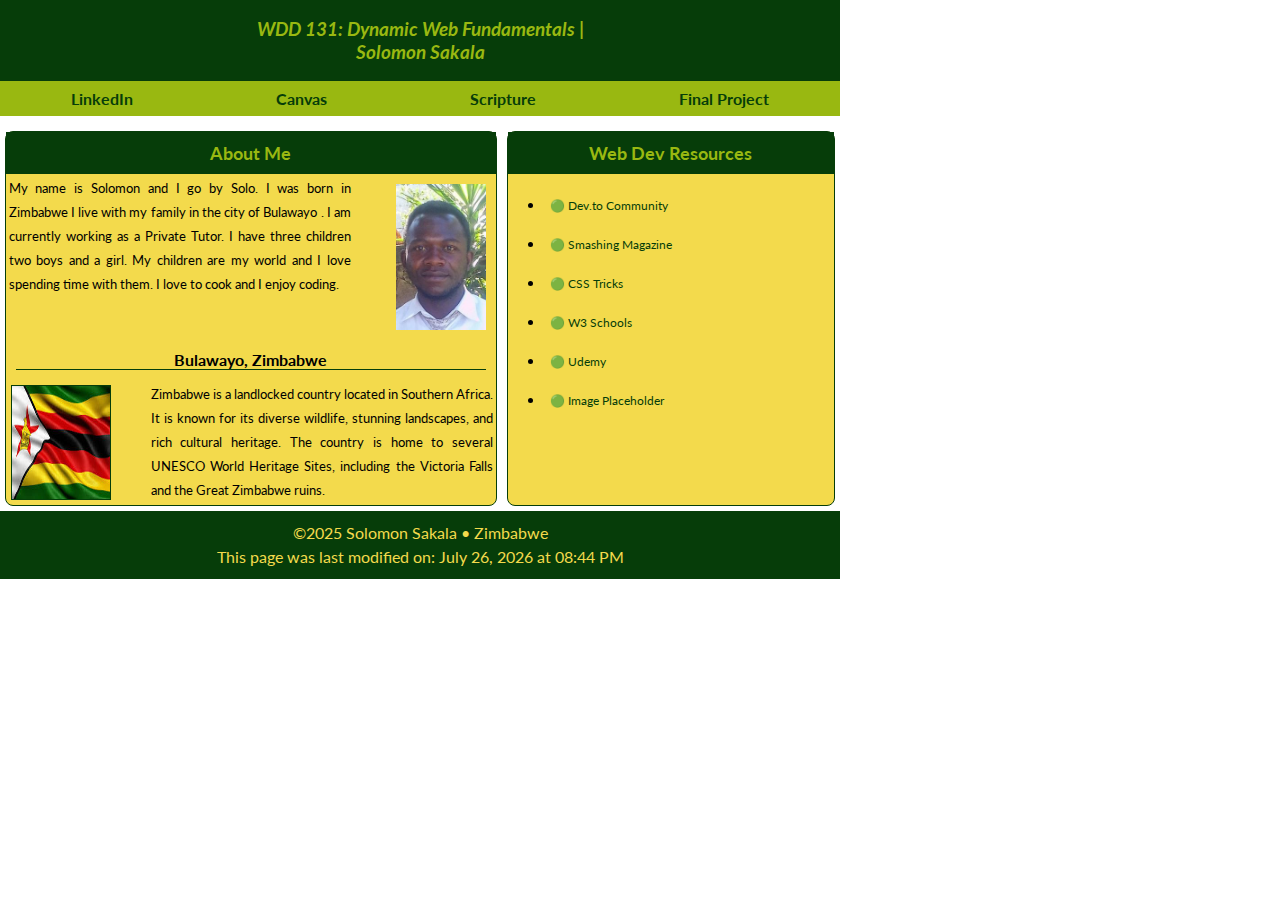
<file: index.html>
<!DOCTYPE html>
<html lang="en">
<head>
    <meta charset="UTF-8">
    <meta name="viewport" content="width=device-width, initial-scale=1.0">
    <meta name="description" content="WDD 131: Dynamic Web Fundamentals | Solomon Sakala" keywords="HTML, CSS, JavaScript, Web Development, Dynamic Web Fundamentals by Solomon Sakala">
    <meta name="author" content="Solomon Sakala">

    <title>WDD 131: Dynamic Web Fundamentals| Solomon Sakala</title>
    <link rel="preconnect" href="https://fonts.googleapis.com">
    <link rel="preconnect" href="https://fonts.gstatic.com" crossorigin>
    <link href="https://fonts.googleapis.com/css2?family=Lato:ital,wght@0,100;0,300;0,400;0,700;0,900;1,100;1,300;1,400;1,700;1,900&display=swap" rel="stylesheet">
    <!-- Link to external CSS file -->
    <link rel="stylesheet" href="styles/base.css">
</head>
<body>
    <header>
        <span id ="course-title"><h1>WDD 131: Dynamic Web Fundamentals | <span id = "course-title">Solomon Sakala</span></h1>
        <nav>
            <ul>
                <li><a href="https://www.linkedin.com/in/solomon-sakala-123456789/">LinkedIn</a></li>
                <li><a href="https://byupw.instructure.com/">Canvas</a></li>
                <li><a href="https://www.churchofjesuschrist.org/study/scriptures/bofm/1-ne/3?lang=eng&id=p7#p">Scripture</a></li>
                <li><a href="#">Final Project</a></li>
            </ul>
        </nav>
        </span>
    </header>

    <main>
        <section class="card">
            <h2>About Me</h2>
            <div class="content">
                <p>My name is Solomon and I go by Solo. I was born in Zimbabwe I live with my family in the city of Bulawayo . I am currently working as a Private Tutor. I have three children two boys and a girl. My children are my world and I love spending time with them. I love to cook and I enjoy coding.</p>
                <img src="images/solomon_profile.jpg" width="100px" alt="Solomon Sakala">
            </div>
            <h3>Bulawayo, Zimbabwe</h3>
            <div class="location-details">
                <img src="images/zim_flag.jpg" width="120px" alt="Official Flag of Zimbabwe">
                <p>Zimbabwe is a landlocked country located in Southern Africa. It is known for its diverse wildlife, stunning landscapes, and rich cultural heritage. The country is home to several UNESCO World Heritage Sites, including the Victoria Falls and the Great Zimbabwe ruins.</p>
            </div>
        </section>

        <section class="card">
            <h2>Web Dev Resources</h2>
            <ul>
                <li><a href="#">🟢 Dev.to Community</a></li>
                <li><a href="#">🟢 Smashing Magazine</a></li>
                <li><a href="#">🟢 CSS Tricks</a></li>
                <li><a href="#">🟢 W3 Schools</a></li>
                <li><a href="#">🟢 Udemy</a></li>
                <li><a href="#">🟢 Image Placeholder</a></li>
            </ul>
        </section>
    </main>

    <footer>
        <p>&copy;2025 Solomon Sakala &bull; Zimbabwe</p>
     <script src="scripts/getdate.js"></script>
     <p id = "lastModified">  </p>
    </footer>
    </body>
   
</html>
</file>
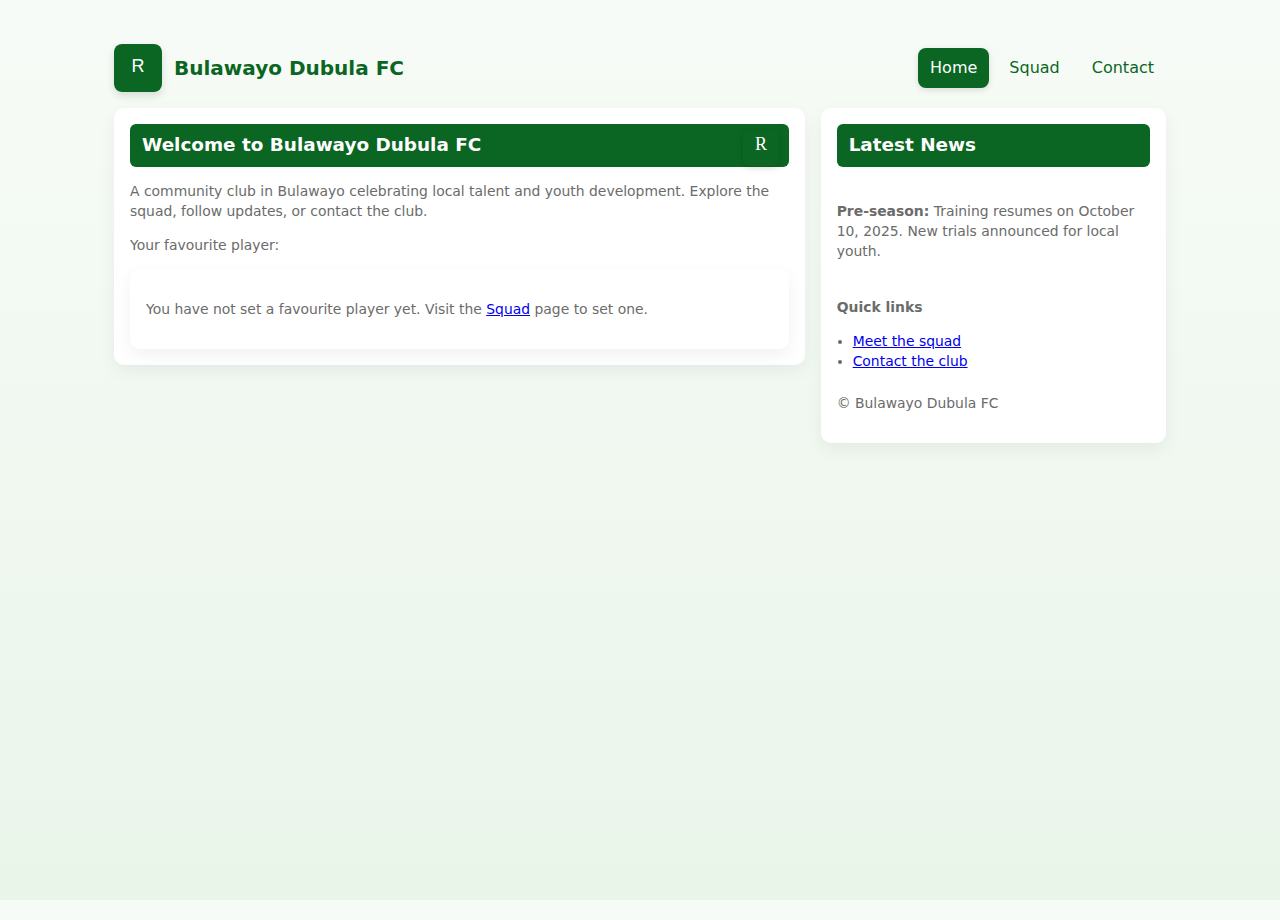
<file: dubula/index.html>
<!doctype html>
<html lang="en">
<head>
  <meta charset="utf-8" />
  <meta name="viewport" content="width=device-width,initial-scale=1" />
  <title>Bulawayo Dubula FC — Home</title>
  <meta name="description" content="Official fan site for Bulawayo Rovers FC. Local club news, squad, and contact." />
  <link rel="stylesheet" href="styles/styles.css" />
</head>
<body>
  <div class="container">
    <header class="header" role="banner">
      <a class="site-brand" href="index.html">
        <!-- small inline SVG logo -->
        <img src="data:image/svg+xml;utf8,%3Csvg xmlns='http://www.w3.org/2000/svg' width='96' height='96'%3E%3Crect width='100%25' height='100%25' rx='12' fill='%230b6623'/%3E%3Ctext x='50%25' y='58%25' font-size='36' fill='%23fff' text-anchor='middle' font-family='Segoe UI, Roboto, Arial'%3ER%3C/text%3E%3C/svg%3E" alt="Bulawayo Rovers logo" />
        <span class="site-title">Bulawayo Dubula FC</span>
      </a>
      <nav class="main-nav" role="navigation" aria-label="Main">
        <a href="index.html">Home</a>
        <a href="squad.html">Squad</a>
        <a href="contact.html">Contact</a>
      </nav>
    </header>

    <main class="grid" role="main">
      <section class="card" aria-labelledby="home-hero">
        <h2 id="home-hero">Welcome to Bulawayo Dubula FC <img src="data:image/svg+xml;utf8,%3Csvg xmlns='http://www.w3.org/2000/svg' width='36' height='36'%3E%3Crect width='100%25' height='100%25' rx='6' fill='%230b6623'/%3E%3Ctext x='50%25' y='56%25' font-size='18' fill='%23fff' text-anchor='middle'%3ER%3C/text%3E%3C/svg%3E" alt="" aria-hidden="true" /></h2>
        <p class="small">A community club in Bulawayo celebrating local talent and youth development. Explore the squad, follow updates, or contact the club.</p>
        <p class="small">Your favourite player: </p>
        <div id="favorite-player" class="card" aria-live="polite"></div>
      </section>

      <aside class="card side-spot" aria-labelledby="news">
        <h2 id="news">Latest News</h2>
        <div>
          <p class="small"><strong>Pre-season:</strong> Training resumes on <time datetime="2025-10-10">October 10, 2025</time>. New trials announced for local youth.</p>
        </div>

        <div>
          <h3 class="small">Quick links</h3>
          <ul class="small" style="padding-left:1rem;margin:0.5rem 0 0 0;">
            <li><a href="squad.html">Meet the squad</a></li>
            <li><a href="contact.html">Contact the club</a></li>
          </ul>
        </div>

        <div>
          <p class="small">&copy; Bulawayo Dubula FC</p>
        </div>
      </aside>
    </main>
  </div>

  <script src="scripts/scripts.js" defer></script>
</body>
</html>
</file>
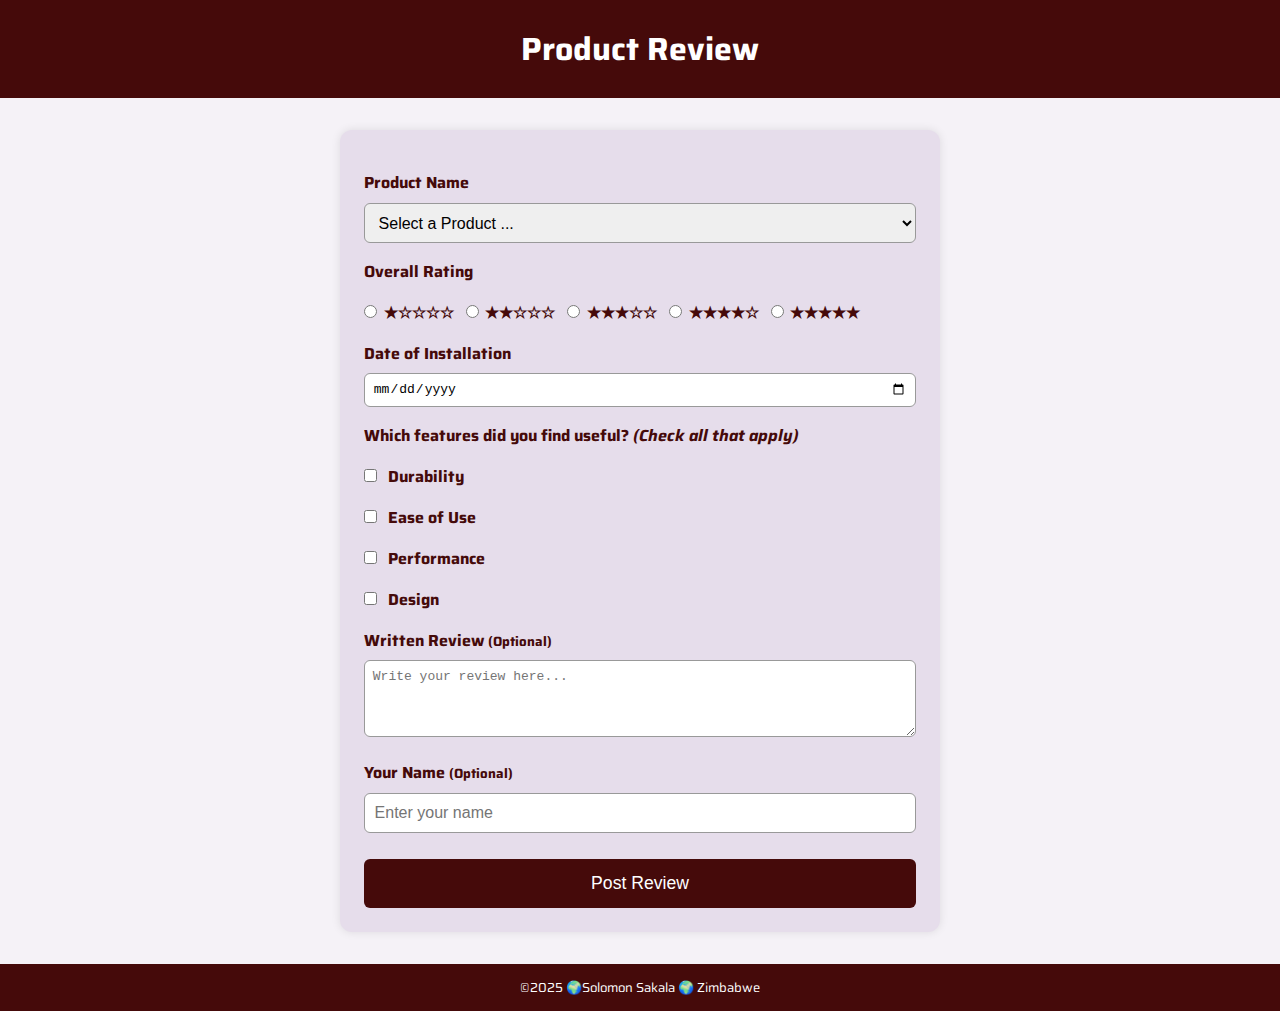
<file: form.html>
<!DOCTYPE html>
<html lang="en">
<head>
  <meta charset="UTF-8">
  <meta name="viewport" content="width=device-width, initial-scale=1.0">
  <meta name ="description" content="A form for submitting product reviews including ratings, features, and comments." >
  <meta name="author" content="Solomon Sakala | WDD 131">
  <title>Product Review</title>
  <link rel="preconnect" href="https://fonts.googleapis.com">
  <link rel="preconnect" href="https://fonts.gstatic.com" crossorigin>
  <link href="https://fonts.googleapis.com/css2?family=Saira:wght@700&family=Ubuntu:ital,wght@0,300;0,400;0,500;0,700;1,300;1,400;1,500;1,700&display=swap" rel="stylesheet">
  <link rel="stylesheet" href="styles/form.css">
    <script src="scripts/form.js" defer></script>
</head>
<body>

  <header>
    <h1>Product Review</h1>
  </header>

  <main>
    <form id="reviewForm" action="review.html" method="get">
      
      <!-- Product Name -->
      <label for="product">Product Name</label>
      <select id="product" name="product" required>
        <option value="" disabled selected>Select a Product ...</option>
      </select>

      <!-- Overall Rating -->
      <fieldset>
        <legend>Overall Rating</legend>
        <div class="rating">
          <label><input type="radio" name="rating" value="1" required>★☆☆☆☆</label>
          <label><input type="radio" name="rating" value="2">★★☆☆☆</label>
          <label><input type="radio" name="rating" value="3">★★★☆☆</label>
          <label><input type="radio" name="rating" value="4">★★★★☆</label>
          <label><input type="radio" name="rating" value="5">★★★★★</label>
        </div>
      </fieldset>

      <!-- Date of Installation -->
      <label for="installDate">Date of Installation</label>
      <input type="date" id="installDate" name="installDate" required>

      <!-- Useful Features -->
      <fieldset>
        <legend>Which features did you find useful? <em>(Check all that apply)</em></legend>
        <label><input type="checkbox" id="durability" name="features" value="Durability"> Durability</label>
        <label><input type="checkbox" id="ease" name="features" value="Ease of Use"> Ease of Use</label>
        <label><input type="checkbox" id="performance" name="features" value="Performance"> Performance</label>
        <label><input type="checkbox" id="design" name="features" value="Design"> Design</label>
      </fieldset>

      <!-- Written Review -->
      <label for="reviewText">Written Review <small>(Optional)</small></label>
      <textarea id="reviewText" name="reviewText" rows="4" placeholder="Write your review here..."></textarea>

      <!-- Your Name -->
      <label for="userName">Your Name <small>(Optional)</small></label>
      <input type="text" id="userName" name="userName" placeholder="Enter your name">

      <!-- Submit -->
      <input type="submit" value="Post Review">
    </form>
  </main>

  <footer>
    <p>©2025 🌍Solomon Sakala 🌍 Zimbabwe</p>
    <p id="lastModified"></p>
  </footer>

</body>
</html>
</file>
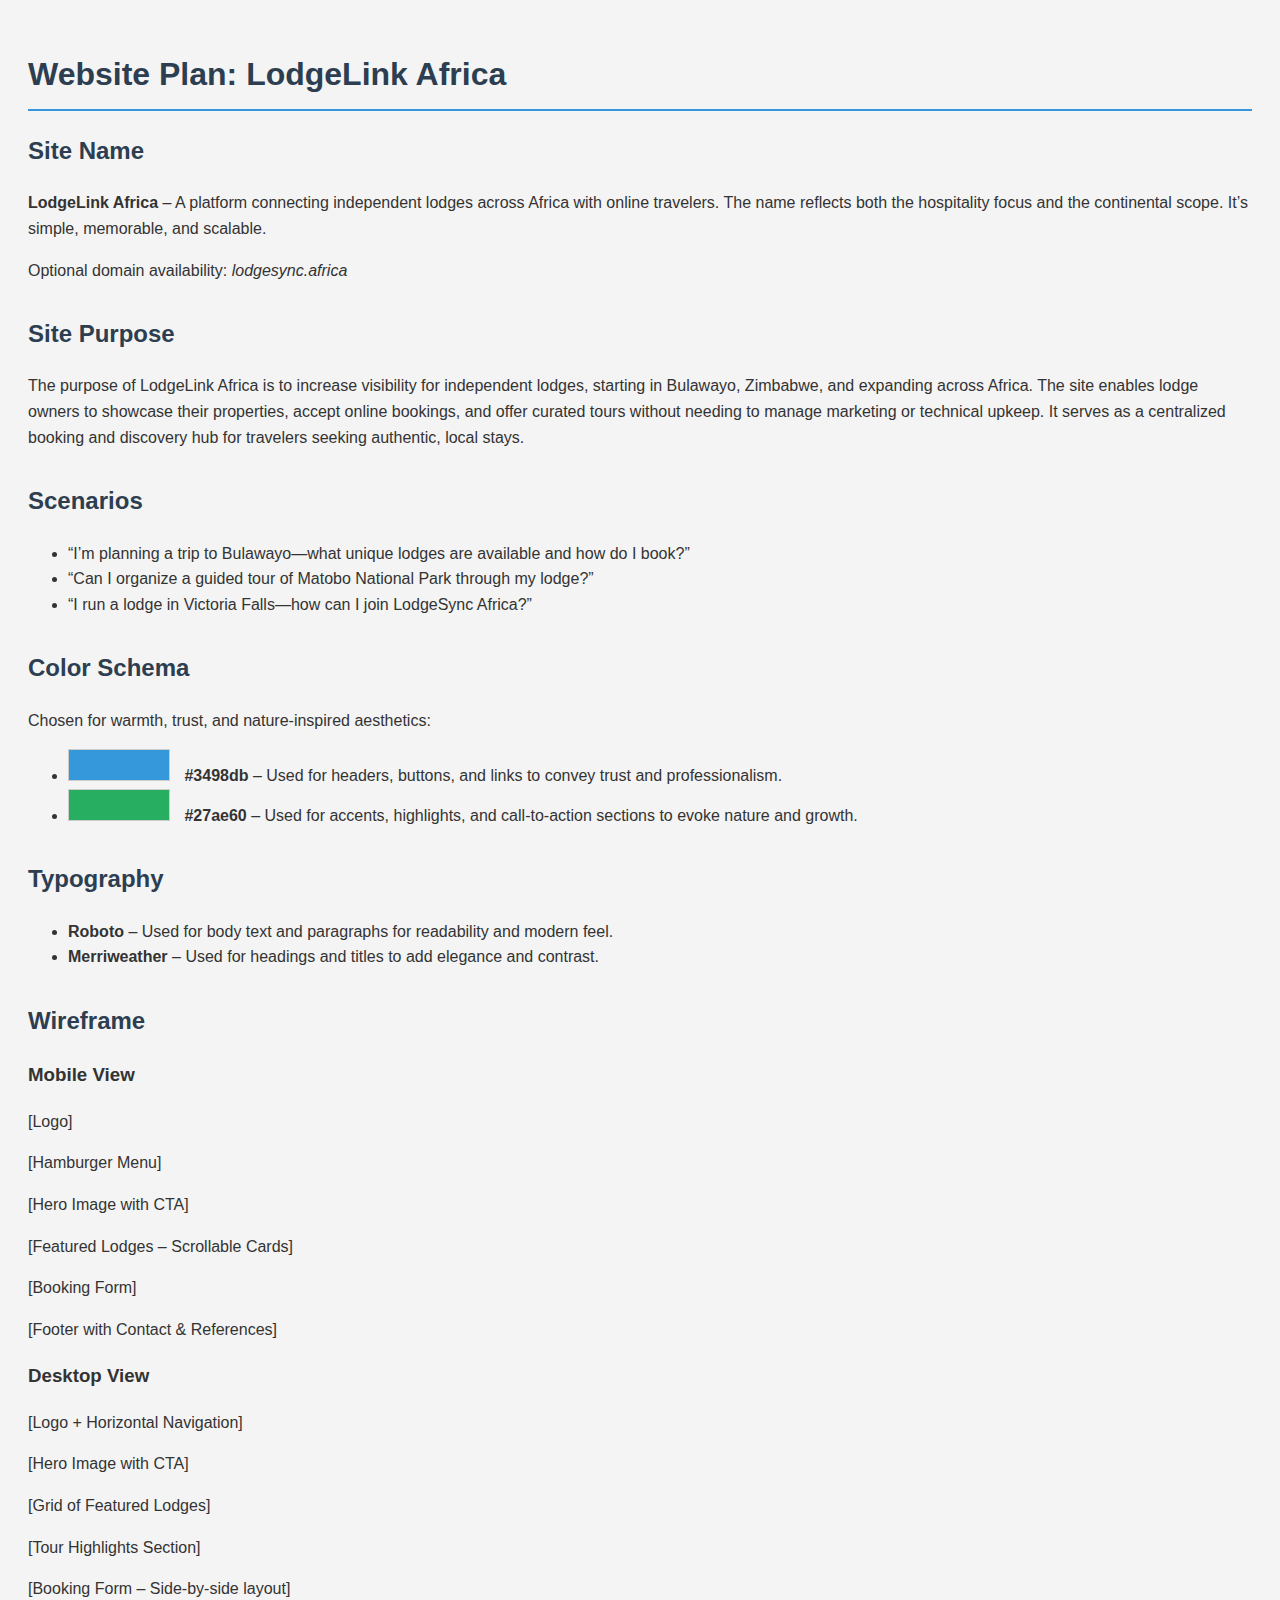
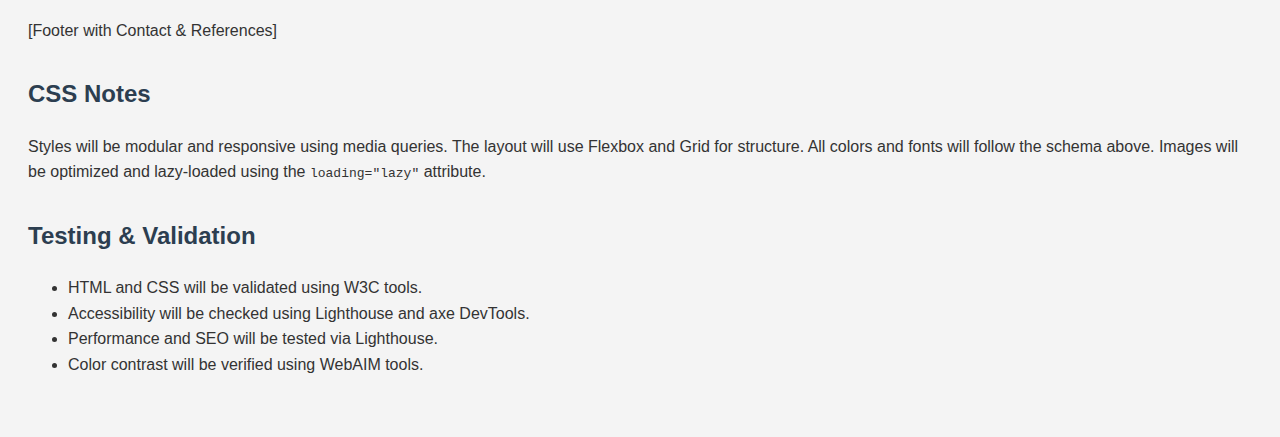
<file: lodgesync.html>
<!DOCTYPE html>
<html lang="en">
<head>
  <meta charset="UTF-8" />
  <meta name="viewport" content="width=device-width, initial-scale=1.0" />
    <meta name="description" content="Website plan for LodgeSync Africa, a platform connecting independent lodges across Africa with online travelers." keywords="LodgeSync Africa, lodge booking, independent lodges, Africa travel, lodge platform">
    <meta name="author" content="Solomon Sakala | WDD 131">
  <title>Site Plan – LodgeSync Africa</title>
  <style>
    body {
      font-family: 'Roboto', sans-serif;
      background-color: #f4f4f4;
      color: #333;
      padding: 20px;
      line-height: 1.6;
    }
    h1, h2 {
      color: #2c3e50;
    }
    h1 {
      border-bottom: 2px solid #3498db;
      padding-bottom: 0.5rem;
    }
    section {
      margin-bottom: 2rem;
    }
    .color-box {
      display: inline-block;
      width: 100px;
      height: 30px;
      margin-right: 10px;
      border: 1px solid #ccc;
    }
    .blue { background-color: #3498db; }
    .green { background-color: #27ae60; }
  </style>
</head>
<body>

  <h1>Website Plan: LodgeLink Africa</h1>

  <section>
    <h2>Site Name</h2>
    <p><strong>LodgeLink Africa</strong> – A platform connecting independent lodges across Africa with online travelers. The name reflects both the hospitality focus and the continental scope. It’s simple, memorable, and scalable.</p>
    <p>Optional domain availability: <em>lodgesync.africa</em></p>
  </section>

  <section>
    <h2>Site Purpose</h2>
    <p>The purpose of LodgeLink Africa is to increase visibility for independent lodges, starting in Bulawayo, Zimbabwe, and expanding across Africa. The site enables lodge owners to showcase their properties, accept online bookings, and offer curated tours without needing to manage marketing or technical upkeep. It serves as a centralized booking and discovery hub for travelers seeking authentic, local stays.</p>
  </section>

  <section>
    <h2>Scenarios</h2>
    <ul>
      <li>“I’m planning a trip to Bulawayo—what unique lodges are available and how do I book?”</li>
      <li>“Can I organize a guided tour of Matobo National Park through my lodge?”</li>
      <li>“I run a lodge in Victoria Falls—how can I join LodgeSync Africa?”</li>
    </ul>
  </section>

  <section>
    <h2>Color Schema</h2>
    <p>Chosen for warmth, trust, and nature-inspired aesthetics:</p>
    <ul>
      <li><span class="color-box blue"></span> <strong>#3498db</strong> – Used for headers, buttons, and links to convey trust and professionalism.</li>
      <li><span class="color-box green"></span> <strong>#27ae60</strong> – Used for accents, highlights, and call-to-action sections to evoke nature and growth.</li>
    </ul>
  </section>

  <section>
    <h2>Typography</h2>
    <ul>
      <li><strong>Roboto</strong> – Used for body text and paragraphs for readability and modern feel.</li>
      <li><strong>Merriweather</strong> – Used for headings and titles to add elegance and contrast.</li>
    </ul>
  </section>

  <section>
    <h2>Wireframe</h2>
    <h3>Mobile View</h3>
    <p>[Logo]</p>
    <p>[Hamburger Menu]</p>
    <p>[Hero Image with CTA]</p>
    <p>[Featured Lodges – Scrollable Cards]</p>
    <p>[Booking Form]</p>
    <p>[Footer with Contact & References]</p>

    <h3>Desktop View</h3>
    <p>[Logo + Horizontal Navigation]</p>
    <p>[Hero Image with CTA]</p>
    <p>[Grid of Featured Lodges]</p>
    <p>[Tour Highlights Section]</p>
    <p>[Booking Form – Side-by-side layout]</p>
    <p>[Footer with Contact & References]</p>
  </section>

  <section>
    <h2>CSS Notes</h2>
    <p>Styles will be modular and responsive using media queries. The layout will use Flexbox and Grid for structure. All colors and fonts will follow the schema above. Images will be optimized and lazy-loaded using the <code>loading="lazy"</code> attribute.</p>
  </section>

  <section>
    <h2>Testing & Validation</h2>
    <ul>
      <li>HTML and CSS will be validated using W3C tools.</li>
      <li>Accessibility will be checked using Lighthouse and axe DevTools.</li>
      <li>Performance and SEO will be tested via Lighthouse.</li>
      <li>Color contrast will be verified using WebAIM tools.</li>
    </ul>
  </section>

</body>
</html>
</file>
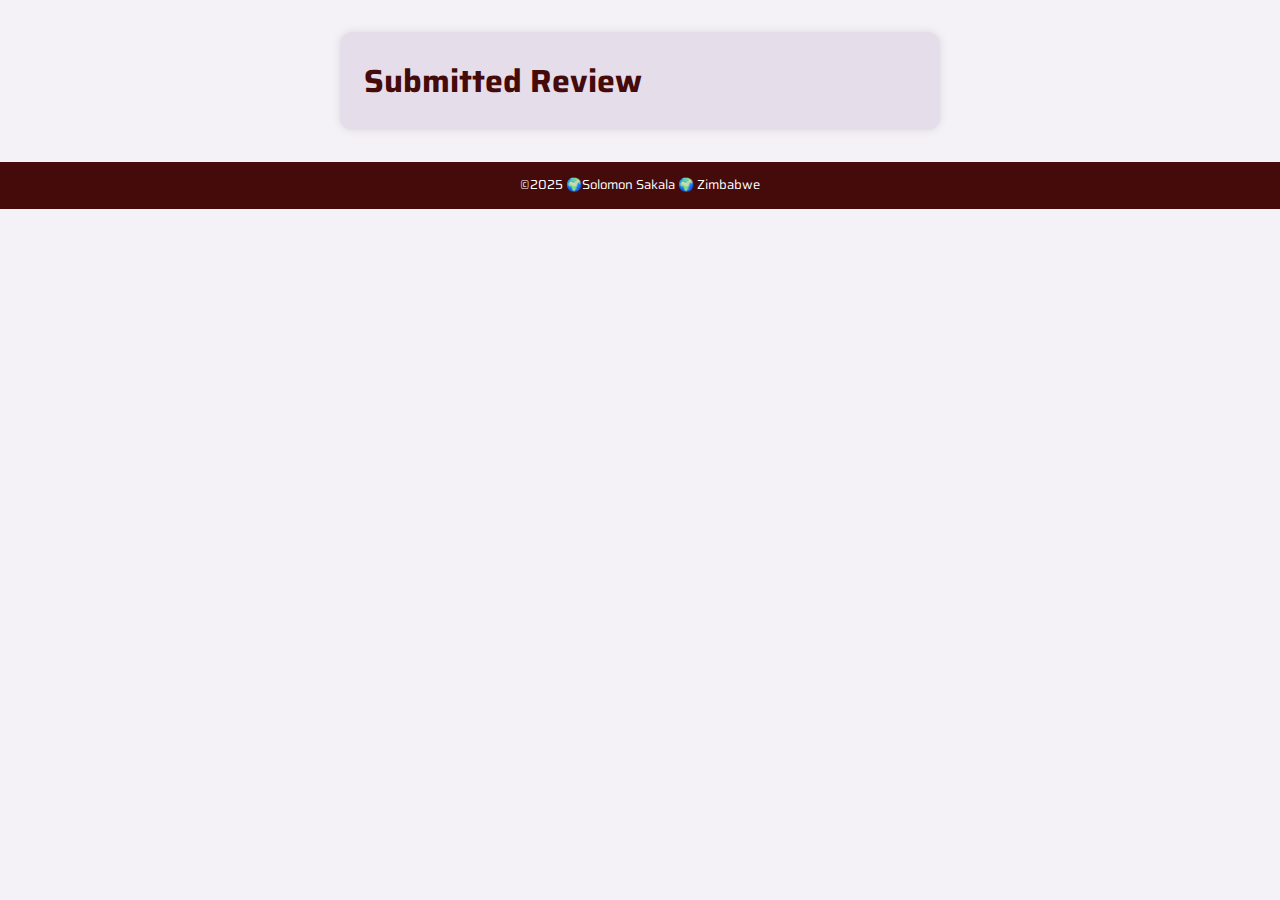
<file: review.html>
<!DOCTYPE html>
<html lang="en">
<head>
    <meta charset="UTF-8">
    <meta name="viewport" content="width=device-width, initial-scale=1.0">
    <meta name ="description" content="This page displays the submitted    product review details." >
    <meta name = "author" content="Solomon Sakala | WDD 131">
      <link rel="preconnect" href="https://fonts.googleapis.com">
      <link rel="preconnect" href="https://fonts.gstatic.com" crossorigin>
      <link href="https://fonts.googleapis.com/css2?family=Saira:wght@700&family=Ubuntu:ital,wght@0,300;0,400;0,500;0,700;1,300;1,400;1,500;1,700&display=swap" rel="stylesheet">
      <link rel="stylesheet" href="styles/form.css">
      <script src="scripts/form.js" defer></script>

    <title>Local STorage</title>
</head>
<body>
        <main>
                <h1>Submitted Review</h1>
                <div id="reviewDetails">
                    <p id="reviewCount"></p>
                </div>
        </main>
        <footer>
            <p>©2025 🌍Solomon Sakala 🌍 Zimbabwe</p>
            <p id="lastModified"></p>
        </footer>
      
</body>
</html>
</file>
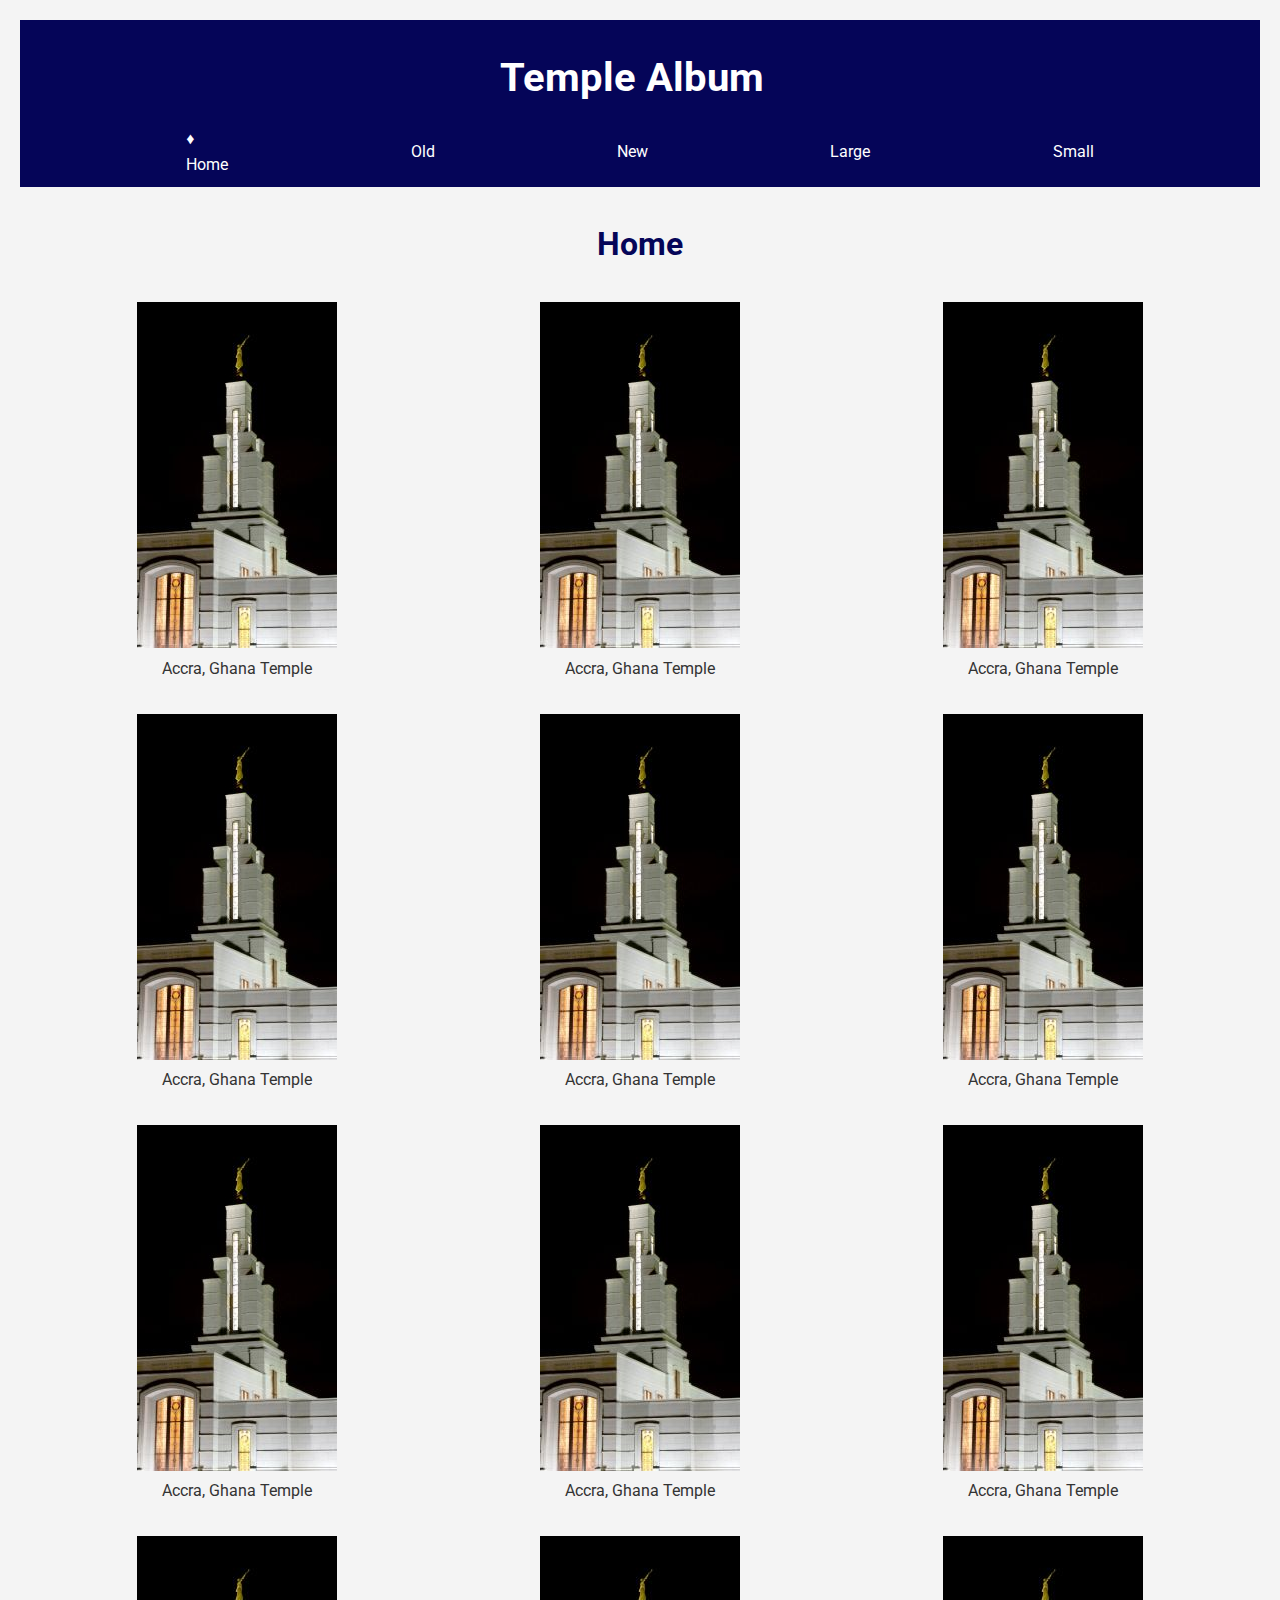
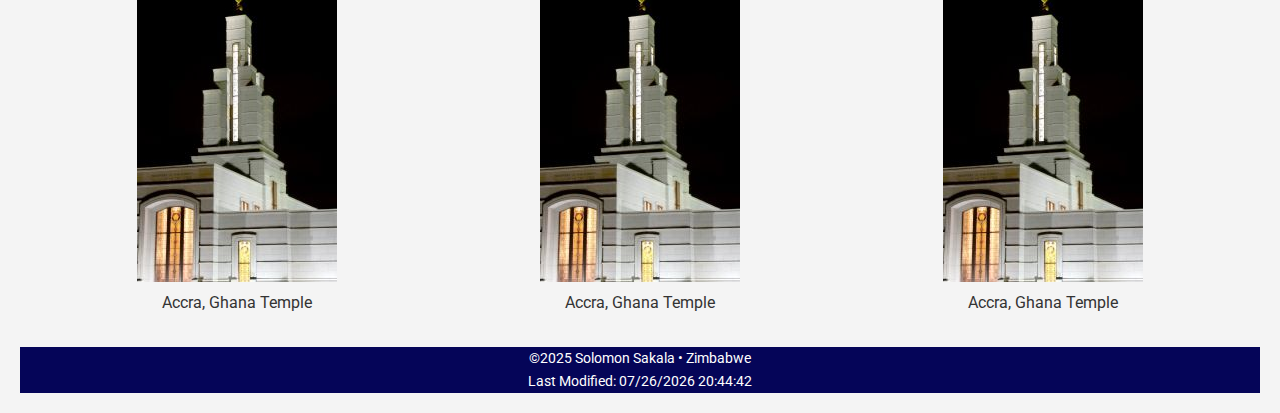
<file: temples.html>
<!DOCTYPE html>
<html lang="en">
<head>
    <meta charset="UTF-8">
    <meta name="viewport" content="width=device-width, initial-scale=1.0">
    <title>Temples of The Church of Jesus Christ of Latter Day Saints</title>
    <meta name = "author" content = "Solomon Sakala | WDD 131">
    <meta name="description" content="A picture album of Temples of The Church of Jesus Christ of Latter Day Saints">
    <link rel="stylesheet" href="styles/temples.css">
    <link rel="stylesheet" href="styles/temples-large.css">
    <link rel="preconnect" href="https://fonts.googleapis.com">
    <link rel="preconnect" href="https://fonts.gstatic.com" crossorigin>
    <link href="https://fonts.googleapis.com/css2?family=Roboto:ital,wght@0,200;1,200&display=swap" rel="stylesheet">
    <script src="scripts/temples.js" defer></script>

</head>

<body>
    <header>
        
        <h1>Temple Album</h1>
        
        <button id="menu-button"></button>
        <nav>
            <ul class="navigation">
            <li class="active"><a href="index.html">Home</a></li>
            <li><a href="#">Old</a></li>
            <li><a href="#">New</a></li>
            <li><a href="#">Large</a></li>
            <li><a href="#">Small</a></li>
            </ul>

        </nav>
    </header>
    <main>
        <h2>Home</h2>
        <div class="divider">
        <figure>
            <img src="images/accra_ghana_temple.jpg" alt="Accra Ghana Temple illuminated at night with a golden statue of Angel Moroni atop the spire. Stained glass windows glow warmly, and the inscription Holiness to the Lord The House of the Lord is visible above the entrance. The scene feels peaceful and reverent against a dark sky.">
            <figcaption>Accra, Ghana Temple</figcaption>
        </figure>
        <figure>
            <img src="images/accra_ghana_temple.jpg" alt="Accra Ghana Temple illuminated at night with a golden statue of Angel Moroni atop the spire. Stained glass windows glow warmly, and the inscription Holiness to the Lord The House of the Lord is visible above the entrance. The scene feels peaceful and reverent against a dark sky.">
            <figcaption>Accra, Ghana Temple</figcaption>
        </figure>
        <figure>
            <img src="images/accra_ghana_temple.jpg" alt="Accra Ghana Temple illuminated at night with a golden statue of Angel Moroni atop the spire. Stained glass windows glow warmly, and the inscription Holiness to the Lord The House of the Lord is visible above the entrance. The scene feels peaceful and reverent against a dark sky.">
            <figcaption>Accra, Ghana Temple</figcaption>
        </figure>
        <figure>
            <img src="images/accra_ghana_temple.jpg" alt="Accra Ghana Temple illuminated at night with a golden statue of Angel Moroni atop the spire. Stained glass windows glow warmly, and the inscription Holiness to the Lord The House of the Lord is visible above the entrance. The scene feels peaceful and reverent against a dark sky.">
            <figcaption>Accra, Ghana Temple</figcaption>
        </figure>
        <figure>
            <img src="images/accra_ghana_temple.jpg" alt="Accra Ghana Temple illuminated at night with a golden statue of Angel Moroni atop the spire. Stained glass windows glow warmly, and the inscription Holiness to the Lord The House of the Lord is visible above the entrance. The scene feels peaceful and reverent against a dark sky.">
            <figcaption>Accra, Ghana Temple</figcaption>
        </figure>
        <figure>
            <img src="images/accra_ghana_temple.jpg" alt="Accra Ghana Temple illuminated at night with a golden statue of Angel Moroni atop the spire. Stained glass windows glow warmly, and the inscription Holiness to the Lord The House of the Lord is visible above the entrance. The scene feels peaceful and reverent against a dark sky.">
            <figcaption>Accra, Ghana Temple</figcaption>
        </figure>
        <figure>
            <img src="images/accra_ghana_temple.jpg" alt="Accra Ghana Temple illuminated at night with a golden statue of Angel Moroni atop the spire. Stained glass windows glow warmly, and the inscription Holiness to the Lord The House of the Lord is visible above the entrance. The scene feels peaceful and reverent against a dark sky.">
            <figcaption>Accra, Ghana Temple</figcaption>
        </figure>
        <figure>
            <img src="images/accra_ghana_temple.jpg" alt="Accra Ghana Temple illuminated at night with a golden statue of Angel Moroni atop the spire. Stained glass windows glow warmly, and the inscription Holiness to the Lord The House of the Lord is visible above the entrance. The scene feels peaceful and reverent against a dark sky.">
            <figcaption>Accra, Ghana Temple</figcaption>
        </figure>
        <figure>
            <img src="images/accra_ghana_temple.jpg" alt="Accra Ghana Temple illuminated at night with a golden statue of Angel Moroni atop the spire. Stained glass windows glow warmly, and the inscription Holiness to the Lord The House of the Lord is visible above the entrance. The scene feels peaceful and reverent against a dark sky.">
            <figcaption>Accra, Ghana Temple</figcaption>
        </figure>
        <figure>
            <img src="images/accra_ghana_temple.jpg" alt="Accra Ghana Temple illuminated at night with a golden statue of Angel Moroni atop the spire. Stained glass windows glow warmly, and the inscription Holiness to the Lord The House of the Lord is visible above the entrance. The scene feels peaceful and reverent against a dark sky.">
            <figcaption>Accra, Ghana Temple</figcaption>
        </figure>
        <figure>
            <img src="images/accra_ghana_temple.jpg" alt="Accra Ghana Temple illuminated at night with a golden statue of Angel Moroni atop the spire. Stained glass windows glow warmly, and the inscription Holiness to the Lord The House of the Lord is visible above the entrance. The scene feels peaceful and reverent against a dark sky.">
            <figcaption>Accra, Ghana Temple</figcaption>
        </figure>
        <figure>
            <img src="images/accra_ghana_temple.jpg" alt="Accra Ghana Temple illuminated at night with a golden statue of Angel Moroni atop the spire. Stained glass windows glow warmly, and the inscription Holiness to the Lord The House of the Lord is visible above the entrance. The scene feels peaceful and reverent against a dark sky.">
            <figcaption>Accra, Ghana Temple</figcaption>
        </figure>
        </div>

    </main>
    
        <footer>
            <p>&copy;2025 Solomon Sakala &bull; Zimbabwe</p>
            <p id="lastModified"></p>
        </footer>
        <script>
          document.getElementById('lastModified').textContent =
            'Last Modified: ' + document.lastModified;
        </script>
        
    </body>

</html>
</file>
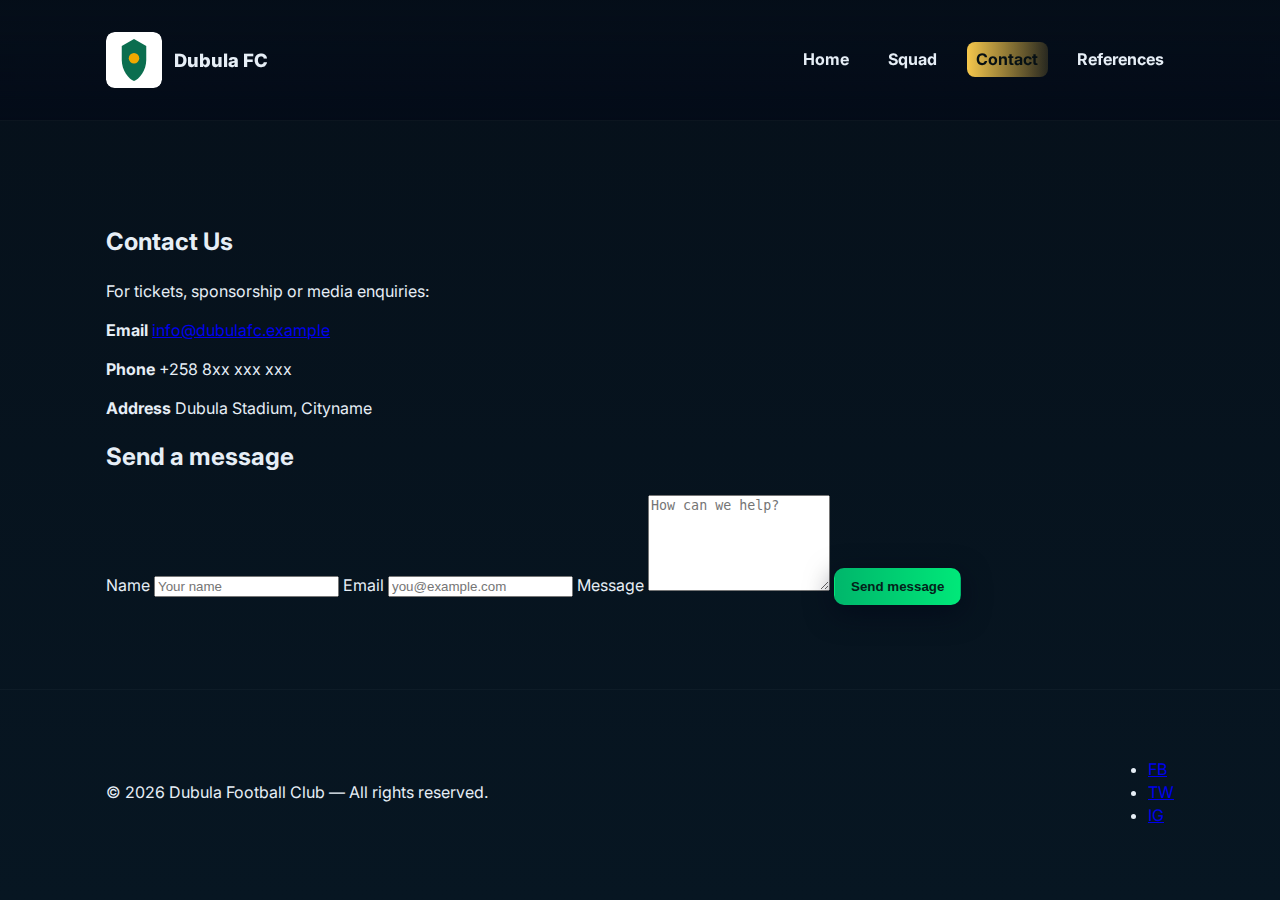
<file: project/contact.html>
<!doctype html>
<html lang="en">
<head>
  <meta charset="utf-8" />
  <meta name="viewport" content="width=device-width,initial-scale=1" />
  <title>Dubula FC — Contact</title>
  <meta name="description" content="Contact Dubula Football Club for tickets, sponsorships and media." />
  <link rel="stylesheet" href="styles/dubula.css" />
  <link href="https://fonts.googleapis.com/css2?family=Inter:wght@300;400;600;800&display=swap" rel="stylesheet">
  <script defer src="scripts/main.js"></script>
</head>
<body>
  <header class="site-header">
    <div class="container header-inner">
      <a class="brand" href="index.html">
        <img src="images/logo.svg" alt="Dubula FC logo" width="56" height="56">
        <span class="brand-text">Dubula FC</span>
      </a>

      <nav class="navbar" id="nav">
        <button id="navToggle" class="nav-toggle" aria-controls="navMenu" aria-expanded="false">☰</button>
        <ul class="nav-menu" id="navMenu">
          <li><a href="index.html">Home</a></li>
          <li><a href="squad.html">Squad</a></li>
          <li><a href="contact.html" class="active">Contact</a></li>
          <li><a href="references.html">References</a></li>
        </ul>
      </nav>
    </div>
  </header>

  <main>
    <section class="section">
      <div class="container contact-grid">
        <div class="contact-card">
          <h2>Contact Us</h2>
          <p>For tickets, sponsorship or media enquiries:</p>
          <p><strong>Email</strong> <a href="mailto:info@dubulafc.example">info@dubulafc.example</a></p>
          <p><strong>Phone</strong> +258 8xx xxx xxx</p>
          <p><strong>Address</strong> Dubula Stadium, Cityname</p>
        </div>

        <div class="contact-card">
          <h2>Send a message</h2>
          <form id="contactForm" class="form-vertical" novalidate>
            <label for="name">Name</label>
            <input id="name" name="name" type="text" required placeholder="Your name">

            <label for="emailc">Email</label>
            <input id="emailc" name="email" type="email" required placeholder="you@example.com">

            <label for="message">Message</label>
            <textarea id="message" name="message" rows="6" required placeholder="How can we help?"></textarea>

            <button class="btn primary" type="submit">Send message</button>
            <div id="contactMsg" class="form-msg" aria-live="polite"></div>
          </form>
        </div>
      </div>
    </section>
  </main>

  <footer class="site-footer">
    <div class="container footer-grid">
      <p>© <span id="year"></span> Dubula Football Club — All rights reserved.</p>
      <ul class="social">
        <li><a href="#">FB</a></li>
        <li><a href="#">TW</a></li>
        <li><a href="#">IG</a></li>
      </ul>
    </div>
  </footer>
</body>
</html>
</file>
<file: styles/base.css>
*{
    margin: 0;
    padding: 0;
    box-sizing: border-box;
}
/* Color Palette */
:root {
    --silver: #c1c2c2ff;
    --dark-goldenrod: rgb(153, 184, 17);
    --dark-moss-green: #49540aff;
    --persian-orange: rgb(243, 218, 76);
    --dark-green: rgb(6, 61, 9);
}
body {
    display: grid;
    font-size: 16px;
    font-family: 'Lato', sans-serif;
    grid-template: auto;
}
main {
    display:flex;
    max-width: 840px;
}

span#course-title {
    display: block;
}
span h1{
    background-color: var(--dark-green);
    color: var(--dark-goldenrod);
    font-family: 'Lato', sans-serif;
    font-size: 1.2em;
    padding: 0.9em;
    text-align: center;
    max-width: 840px;
}
span nav ul {
    list-style: none;
    text-decoration: none;
    background-color: var(--dark-goldenrod);
    display: flex;
    justify-content: space-around;
    gap: 1em;
    padding: 0.5em;
    margin-bottom: 10px;
    max-width: 840px;
}
span nav ul li a {
    text-decoration: none;
    color: var(--dark-green);
    font-weight: bold;
}
span nav ul li a:hover {
    color: var(--dark-green);
    text-decoration: underline;
}
h1{
    font-family: 'Arial Narrow', sans-serif;
    font-style: italic;
}
.card{
    background-color: var(--persian-orange);

    border: 1px var(--dark-green) solid;
    border-radius: 0.5em;
}
.card h3{
    font-size: 16px;
    text-align: center;
    margin: 10px;
    border-bottom: 1px solid var(--dark-green);
}
.card p{
    font-size: smaller;
    padding: 0.2em;
}
.content{
    display: flex;
    text-align: justify;
    gap: 2em;
    line-height: 1.5em
}
.content img{
    border: 1px transparent var(--dark-green);
    height: auto;
    width: 90px;
    margin: 10px;
}
.location-details{
    display: flex;
    text-align: justify;
    gap: 2em;
    line-height: 1.5em
}
.location-details img{
    border: 1px solid var(--dark-green);
    height: auto;
    width: 100px;
    margin: 5px;
}
.card{
    flex: 1 2 70%;
    margin: 5px;
    background-color: var(--persian-orange);
    
    border: 1px var(--dark-green) solid;
    border-radius: 0.5em;
}
.card ul li{
    
    flex: 1;
    
    text-anchor: middle;
    list-style-position: inside;
    padding-left: 20px;
    padding-top: 20px;

}
.card ul li a {

    font-size: 12px;
    text-decoration: none;
    color: var(--dark-green);
}
h2{
    font-size: 18px;
    padding: 10px;
    text-align: center;
    background-color: var(--dark-green);
    color: var(--dark-goldenrod);
}
footer{
    background-color: var(--dark-green);
    padding: 10px;
    color: var(--persian-orange);
    line-height: 1.5rem;
    max-width: 840px;
    text-align: center;

}

main > .card:first-child {
    flex: 3;
}
main > .card:last-child {
    flex: 2;
}
</file>
<file: styles/form.css>
*{
  margin: 0;
  padding: 0;
  box-sizing: border-box;
}
body {
  font-family: 'Saira', sans-serif;
  background-color: #f5f2f7;
  color: #450a0a;
  margin: 0;
  padding: 0;
}

header {
  background-color: #450a0a;
  color: white;
  text-align: center;
  padding: 1.5em 0;
}

main {
  max-width: 600px;
  background-color: #e6ddeb;
  margin: 2em auto;
  padding: 1.5em;
  border-radius: 12px;
  box-shadow: 0 0 10px rgba(0,0,0,0.1);
}

label, legend {
  display: block;
  margin-top: 1em;
  font-weight: bold;
}

select, input[type="text"], input[type="date"], textarea {
  width: 100%;
  padding: 0.6em;
  margin-top: 0.5em;
  border: 1px solid #999;
  border-radius: 6px;
  font-size: 1em;
}

.rating label {
  display: inline-block;
  margin-right: 0.5em;
  cursor: pointer;
}

fieldset {
  border: none;
  margin: 1em 0;
}

input[type="checkbox"], input[type="radio"] {
  margin-right: 0.5em;
}

input[type="submit"] {
  display: block;
  width: 100%;
  padding: 0.8em;
  background-color:  #450a0a;
  color: white;
  border: none;
  border-radius: 6px;
  font-size: 1.1em;
  margin-top: 1.5em;
  cursor: pointer;
}

input[type="submit"]:hover {
  background-color: #ac5b83;
  color: #450a0a;
}
p {
    font-size: 0.9em;
    line-height: 1.4em;
    color: white;
    

}
main p{
    color: #450a0a;
}
footer {
  text-align: center;
  background-color:  #450a0a;
  color: white;
  padding: 1em 0;
  margin-top: 2em;
  font-size: 0.9em;
}
</file>
<file: styles/temples.css>
* {
    margin: 0;
    padding: 0;
    box-sizing: border-box;
    
}
body {
    font-family: 'Roboto', sans-serif;
    background-color: #f4f4f4;
    color: #333;
    line-height: 1.6;
    padding: 20px;
}
header{
    background-color:rgb(5, 5, 88);
    color: white;
    padding: 10px 0;
    margin-bottom: 2rem;
}
#menu-button{
    font-size: 2rem;
    border: 0;
    margin-top: 1.5rem;
    margin-right: 1rem;
    background: none;
    color: #ffffff;
    position: absolute;
    top: 1rem;
    right: 1rem;
}
#menu-button::before{
    content: "≡";
}
#menu-button.open::before{
    content: "⚡";
}
.navigation {
    display:flex;
    flex-direction: column;
    justify-content: space-around;
    max-width: 500px;
    list-style: none;
    color: #ffffff;
}
.navigation li {
    display: none;
}
.navigation.open li {
    display: block;
}
.navigation a {
    display: block;
    text-decoration:none;
    color: #ffffff;
}
.navigation a:hover {
    border: 1px;
    border-color: #ffffff;
    font-size: larger;

}
.active::before{
    content: "♦";
}
h1{
    text-align: left;
	font-size: 1.5rem;
    margin: 1rem;
}
h2{
    text-align: center;
    color: rgb(5, 5, 88);

}
.divider{
    display: flex;
    flex-direction: column;
    align-items: center;
}
footer {
    text-align: center;
    margin-top: 2rem;
    font-size: 0.9rem;
    color: #ffffff;
    background-color: rgb(5, 5, 88);
}
</file>
<file: styles/temples-large.css>
@media (min-width:501px){
    h1{
        font-size: 2.5rem;
        margin-left: 0;
        text-align: center;

    }
    h2{
       font-size: 2rem;
       text-align: center;
    }
   #menu-button {
    display: none;
   }
   .navigation{
    display: flex;
    flex-direction: row;
    justify-content: space-evenly;
    align-items: center;
    max-width: none;
   }
   .navigation li{
    display: block;
    margin: 0 1rem;
   }
   .divider{
    display: grid;
    margin: 2em;
    gap: 2rem;
    align-items: center;
    grid-template-columns: 1fr 1fr 1fr;
    
   }
   figure {
    text-align: center;
   }

   

}
</file>
<file: project/styles/dubula.css>
:root{
  --bg:#07121a;
  --card:#0b1220;
  --muted:#e6eef6;
  --accent:#00b66b;
  --accent-2:#f6c84c;
  --glass: rgba(255,255,255,0.03);
  --radius:14px;
  --container:1100px;
  --ff: 'Inter', system-ui, -apple-system, 'Segoe UI', Roboto, 'Helvetica Neue', Arial;
  --shadow: 0 8px 28px rgba(2,6,23,0.6);
  --text:#e6eef6;
}

/* Reset and base */
*{box-sizing:border-box}
html,body{height:100%}
body{
  margin:0;font-family:var(--ff);color:var(--text);
  background:linear-gradient(180deg,#06101a,#071622);
  -webkit-font-smoothing:antialiased;
  line-height:1.45;font-size:16px;
}

/* Hide any element that uses the HTML hidden attribute */
[hidden]{display:none !important;}

/* Container */
.container{
  width:calc(100% - 2rem);
  max-width:var(--container);
  margin:0 auto;padding:2rem 1rem;
}

/* Utils */
.sr-only{position:absolute!important;height:1px;width:1px;overflow:hidden;clip:rect(1px,1px,1px,1px);white-space:nowrap}

/* Header */
.site-header{
  background:linear-gradient(0deg, rgba(2,8,23,0.6), rgba(2,8,23,0.2));
  position:sticky;top:0;z-index:60;backdrop-filter: blur(6px);border-bottom:1px solid rgba(255,255,255,0.03);
}
.header-inner{display:flex;gap:1rem;align-items:center;justify-content:space-between;flex-wrap:wrap}
.brand{display:flex;gap:.75rem;align-items:center;text-decoration:none;color:var(--text)}
.brand img{border-radius:8px}
.brand-text{font-weight:800;font-size:1.15rem}

/* Nav (desktop) */
.navbar{display:flex;align-items:center}
.nav-toggle{
  display:none;
  background:transparent;border:1px solid rgba(255,255,255,0.05);
  color:var(--text);padding:.5rem .6rem;border-radius:8px;font-size:1rem;
  width:44px;height:44px;align-items:center;justify-content:center;cursor:pointer;
}
.nav-toggle:focus{outline:3px solid rgba(246,200,76,0.12)}

.nav-menu{
  display:flex;gap:1.25rem;list-style:none;margin:0;padding:0;align-items:center;
}
.nav-menu a{color:var(--text);text-decoration:none;padding:.45rem .6rem;border-radius:8px;font-weight:700}
.nav-menu a{border-left:1px solid rgba(255,255,255,0.04)}
.nav-menu a:first-child{border-left:none}
.nav-menu a:hover{background:var(--glass)}
.nav-menu a.active{background:linear-gradient(90deg,var(--accent-2), rgba(246,200,76,0.15));color:#061014}

/* Hero (unchanged) */
.hero{padding:4rem 0 6rem}
.hero-grid{display:grid;grid-template-columns:1fr 560px;gap:2rem;align-items:center}
.hero-text h1{font-size:clamp(2rem,4.5vw,3rem);margin:0 0 .5rem}
.lead{color:rgba(230,238,246,0.95);max-width:56ch}
.hero-cta{margin-top:1.25rem;display:flex;gap:.75rem}
.btn{display:inline-block;padding:.6rem 1rem;border-radius:10px;text-decoration:none;font-weight:800;border:1px solid transparent}
.btn.primary{background:linear-gradient(90deg,var(--accent), #00e879);color:#04221a;box-shadow:var(--shadow)}
.btn.ghost{background:transparent;color:var(--text);border:1px solid rgba(255,255,255,0.06)}

/* images */
.hero-image img{width:100%;height:auto;border-radius:18px;box-shadow:var(--shadow);object-fit:cover;display:block}

/* Sections */
.section{padding:3.25rem 0}
.section--muted{background:linear-gradient(180deg, rgba(255,255,255,0.01), transparent)}
.section-title{font-size:1.35rem;margin:0 0 .75rem}
.section-sub{color:rgba(230,238,246,0.8);margin:0 0 1rem}

/* Team */
.team-grid{display:grid;grid-template-columns:repeat(auto-fit,minmax(220px,1fr));gap:1rem}
.player-card{background:rgba(255,255,255,0.02);border-radius:12px;overflow:hidden;border:1px solid rgba(255,255,255,0.02);cursor:pointer;transition:transform 180ms ease, box-shadow 180ms ease}
.player-card:focus, .player-card:hover{transform:translateY(-6px);box-shadow:0 10px 30px rgba(0,0,0,0.45)}
.player-card img{display:block;width:100%;height:auto}
.player-info{padding:.75rem}
.player-info h3{margin:.25rem 0}
.position{opacity:.8;font-size:.95rem}

/* Footer */
.site-footer{border-top:1px solid rgba(255,255,255,0.03);padding:1.25rem 0;background:transparent}
.footer-grid{display:flex;gap:1rem;align-items:center;justify-content:space-between}

/* Modal: center small dialog and keep the grid interactive while modal hidden */
.modal{
  position:fixed;inset:0;display:flex;align-items:center;justify-content:center;
  background:rgba(2,6,23,0.6);padding:1rem;z-index:120;
}
.modal-content{
  background:var(--card);padding:1.25rem;border-radius:12px;max-width:620px;width:100%;position:relative;
  box-shadow:var(--shadow);display:flex;gap:1rem;align-items:flex-start;
}
.modal-close{position:absolute;right:.5rem;top:.5rem;background:transparent;border:0;color:var(--text);font-size:1.1rem;cursor:pointer}

/* modal image smaller so it doesn't dominate */
.modal-player-img{width:160px;height:auto;border-radius:8px;object-fit:cover;flex-shrink:0}
.modal-info{color:var(--muted);font-size:0.95rem}
.modal-info h3{margin-top:0;color:var(--text)}

/* Responsive adjustments */
@media (max-width:880px){
  .hero-grid{grid-template-columns:1fr;gap:1.25rem}
  .nav-toggle{display:inline-flex}
  /* Make the menu part of the header flow so it pushes content down when opened */
  .nav-menu{display:flex;flex-direction:column;width:100%;gap:0;padding:0;margin-top:.75rem;position:relative;background:transparent;border-radius:8px}
  .nav-menu a{display:block;padding:.6rem 0;border-radius:8px}
  /* Mobile: horizontal separators between stacked menu items */
  .nav-menu a{border-bottom:1px solid rgba(255,255,255,0.04)}
  .nav-menu a:last-child{border-bottom:none}
  .container{padding:1rem}
  .contact-grid{grid-template-columns:1fr}
  .footer-grid{flex-direction:column;gap:.5rem;align-items:flex-start}

  /* mobile behavior: hide nav by default (we use the hidden attr in HTML) */
  .nav-menu[hidden]{display:none}
  .nav-menu.show{display:flex}

  /* close button styling when inserted */
  .nav-close{display:none;background:transparent;border:0;color:var(--text);font-size:1.2rem;padding:.25rem;margin:.25rem;cursor:pointer}
  .nav-menu.show .nav-close{display:block;align-self:flex-end}
}

/* Focus ring for keyboard users on modal close */
.modal-close:focus{outline:3px solid rgba(246,200,76,0.16);border-radius:6px}
</file>
<file: dubula/styles/styles.css>
/* styles.css - clean, responsive, accessible styling */

/* Base / reset-ish */
:root{
  --brand: #0b6623;
  --accent: #f2b705;
  --muted: #6b6b6b;
  --bg: #ffffff;
  --card-bg: rgba(255,255,255,0.9);
  --max-width: 1100px;
  --radius: 10px;
  --focus: 3px solid rgba(11,102,35,0.25);
  --base-font: 16px;
}

*{box-sizing: border-box}
html,body{height:100%}
body{
  margin:0;
  font-family: system-ui, -apple-system, "Segoe UI", Roboto, "Helvetica Neue", Arial;
  font-size:var(--base-font);
  color:#111;
  background: linear-gradient(180deg,#f7fbf7 0%, #eaf5ea 100%);
  -webkit-font-smoothing:antialiased;
  -moz-osx-font-smoothing:grayscale;
  line-height:1.45;
}

.container{
  max-width:var(--max-width);
  margin:1.25rem auto;
  padding:1rem;
}

/* Header / Nav */
.header{
  display:flex;
  justify-content:space-between;
  align-items:center;
  gap:1rem;
}
.site-brand{
  display:flex;
  align-items:center;
  gap:.75rem;
  text-decoration:none;
  color:var(--brand);
}
.site-brand img{
  width:48px;
  height:48px;
  border-radius:8px;
  box-shadow:0 4px 8px rgba(0,0,0,0.12);
}
.site-title{
  font-weight:700;
  font-size:1.25rem;
}
.main-nav{
  display:flex;
  gap:.5rem;
}
.main-nav a{
  padding:.5rem .75rem;
  border-radius:8px;
  text-decoration:none;
  color:var(--brand);
}
.main-nav a[aria-current="page"]{
  background:var(--brand);
  color:white;
  box-shadow:0 2px 6px rgba(0,0,0,0.12);
}

/* Layout */
.grid{
  display:grid;
  grid-template-columns: 1fr;
  gap:1rem;
  margin-top:1rem;
}

/* Card / sections */
.card{
  background:var(--card-bg);
  border-radius:var(--radius);
  padding:1rem;
  box-shadow:0 6px 18px rgba(9,20,14,0.06);
  position:relative;
}

/* H2 styling (green bar with right-floating icon) */
.card h2{
  margin:0 0 .75rem 0;
  font-size:1.15rem;
  color: white;
  background: var(--brand);
  padding: .5rem .75rem;
  border-radius: calc(var(--radius) - 4px);
  position:relative; /* parent for absolutely positioned img */
}
.card h2 img{
  position:absolute;
  right:.6rem;
  top:.35rem;
  width:36px;
  height:36px;
  border-radius:6px;
  box-shadow:0 2px 6px rgba(0,0,0,0.15);
}

/* Squad list */
.squad-list{
  display:grid;
  grid-template-columns: 1fr;
  gap:.75rem;
}
.squad-card{
  display:flex;
  gap:.75rem;
  align-items:center;
  padding:.5rem;
  border-radius:8px;
  background:linear-gradient(180deg, #fff 0%, #fbfdfb 100%);
  border:1px solid rgba(11,102,35,0.06);
}
.squad-card img.avatar{
  width:64px;
  height:64px;
  border-radius:8px;
  flex-shrink:0;
}
.squad-meta{
  flex:1;
}
.squad-meta h3{
  margin:0;
  font-size:1rem;
}
.squad-meta p{margin:.25rem 0 0 0;color:var(--muted);font-size:.9rem}
.btn{
  display:inline-block;
  padding:.45rem .6rem;
  border-radius:8px;
  border:0;
  background:var(--brand);
  color:white;
  cursor:pointer;
  font-weight:600;
  text-decoration:none;
  font-size:.9rem;
}
.btn.secondary{
  background:transparent;
  color:var(--brand);
  border:1px solid rgba(11,102,35,0.12);
}

/* Contact form */
.form-row{display:grid;gap:.5rem;margin-bottom:.5rem}
label{font-weight:600;font-size:.92rem}
input[type="text"], input[type="email"], textarea, select{
  padding:.5rem;
  border-radius:6px;
  border:1px solid #d6d6d6;
  font-size:1rem;
  width:100%;
}
input:focus, textarea:focus, select:focus{outline:none; box-shadow:var(--focus)}
textarea{min-height:120px;resize:vertical}

/* small text / footer */
.small{font-size:.87rem;color:var(--muted)}

/* Responsive layout */
@media (min-width:700px){
  .grid{
    grid-template-columns: 2fr 1fr;
    align-items:start;
  }
  .squad-list{
    grid-template-columns: 1fr 1fr;
  }
}
@media (min-width:1100px){
  .container{padding:1.5rem}
  .squad-list{grid-template-columns: repeat(3,1fr)}
}

/* Accessibility helpers */
a:focus, button:focus { outline-offset:3px }

/* util: visually hidden for accessibility */
.visually-hidden{
  position: absolute!important;
  height:1px; width:1px; overflow:hidden;
  clip: rect(1px, 1px, 1px, 1px);
  white-space:nowrap;
}

/* Small footer area inside right column */
.side-spot{
  display:flex;
  flex-direction:column;
  gap:.5rem;
}
</file>
